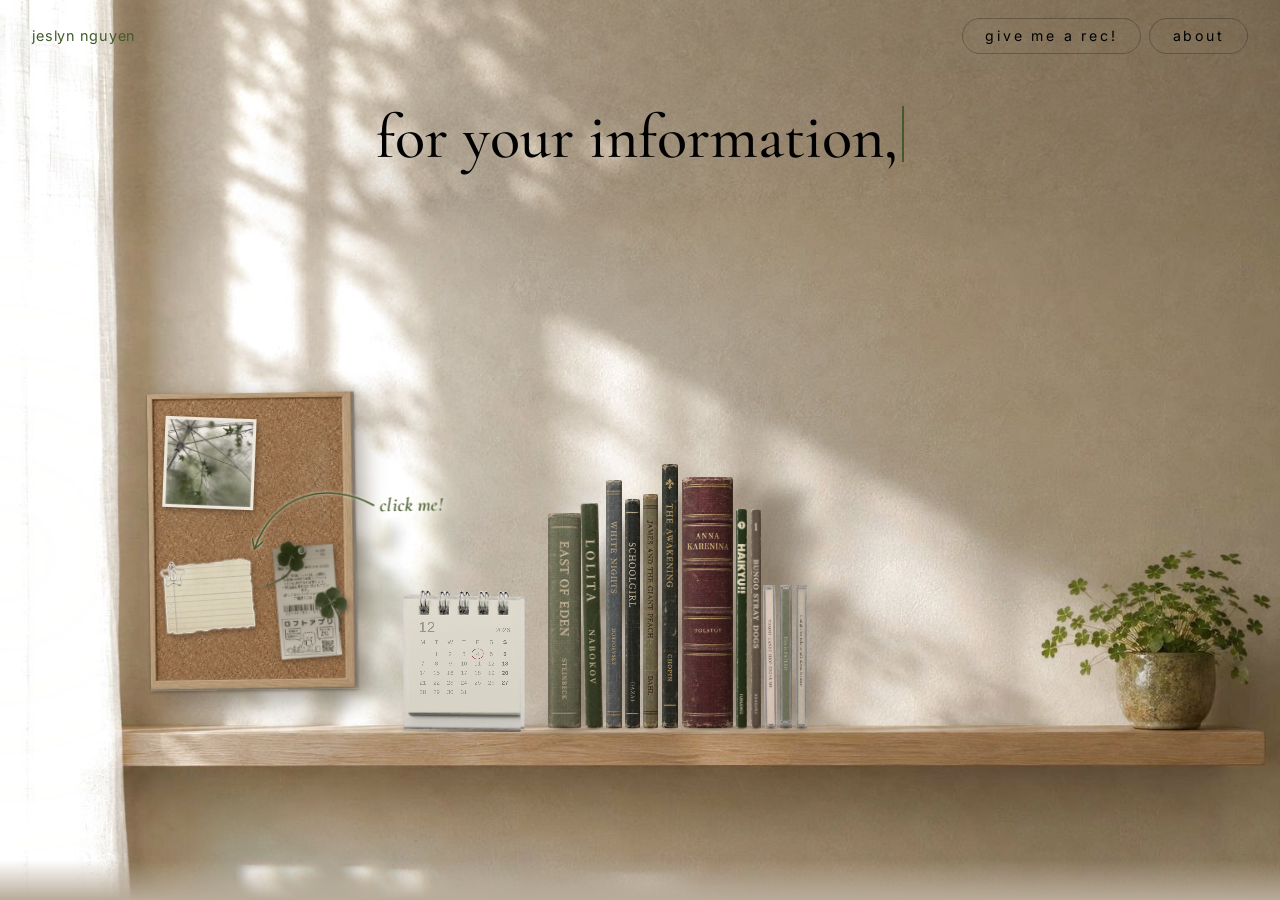
<file: index.html>
<!DOCTYPE html>
<html lang="en">
<head>
  <meta charset="UTF-8" />
  <meta name="viewport" content="width=device-width, initial-scale=1.0" />
  <title>jeslyn.fyi</title>
  <meta name="description" content="jeslyn nguyen, a junior studying data science &amp; linguistics at uc berkeley, into backend, data infra &amp; ml systems. a personal library of the books, manga and albums that changed me." />
  <link rel="canonical" href="https://jeslyn.fyi/" />
  <meta property="og:type" content="profile" />
  <meta property="og:site_name" content="jeslyn.fyi" />
  <meta property="og:title" content="jeslyn nguyen · uc berkeley" />
  <meta property="og:description" content="for your information, a personal library of the books, manga and albums that changed me." />
  <meta property="og:url" content="https://jeslyn.fyi/" />
  <meta property="og:image" content="https://jeslyn.fyi/og.jpg" />
  <meta property="og:image:width" content="1200" />
  <meta property="og:image:height" content="630" />
  <meta property="profile:first_name" content="Jeslyn" />
  <meta property="profile:last_name" content="Nguyen" />
  <meta name="twitter:card" content="summary_large_image" />
  <script type="application/ld+json">
  {
    "@context": "https://schema.org",
    "@graph": [
      {
        "@type": "WebSite",
        "@id": "https://jeslyn.fyi/#website",
        "url": "https://jeslyn.fyi/",
        "name": "jeslyn.fyi",
        "author": { "@id": "https://jeslyn.fyi/#jeslyn" }
      },
      {
        "@type": "Person",
        "@id": "https://jeslyn.fyi/#jeslyn",
        "name": "Jeslyn Nguyen",
        "url": "https://jeslyn.fyi/",
        "description": "Data science and linguistics student at UC Berkeley interested in backend, data infrastructure and ML systems.",
        "affiliation": { "@type": "CollegeOrUniversity", "name": "University of California, Berkeley", "sameAs": "https://www.berkeley.edu/" },
        "knowsAbout": ["Backend engineering", "Data infrastructure", "Machine learning systems", "Data science", "Linguistics"],
        "sameAs": [
          "https://github.com/gojosleftsock",
          "https://www.linkedin.com/in/jeslyn-nguyen/",
          "https://www.instagram.com/jeslynnguyen_/"
        ]
      }
    ]
  }
  </script>
  <link rel="stylesheet" href="styles.css?v=114" />
  <link rel="stylesheet" href="library/library.css?v=114" />
</head>
<body>
  <header class="lib-bar">
    <p class="lib-kicker">jeslyn nguyen</p>
    <div class="lib-bar-btns">
      <button class="lib-btn" id="libRecommend" type="button">give me a rec!</button>
      <button class="lib-btn" id="libAbout" type="button">about</button>
    </div>
  </header>
  <main class="lib">
    <p class="sr-only">Jeslyn Nguyen is a junior studying data science and linguistics at UC Berkeley, interested in backend, data infrastructure and ML systems. jeslyn.fyi is her personal library of the books, manga and albums that changed her.</p>
    <div class="site lib-top">
      <header class="lib-hero">
        <h1 class="lib-heading" id="libHeading">for your information,</h1>
      </header>

      <p class="lib-now" id="libNow" aria-live="polite"></p>
    </div>

    <div class="scene" id="scene">
      <div class="scene-sky" aria-hidden="true"></div>
      <div class="scene-track">
        <div class="lib-shelf" id="shelfRead" aria-label="my shelf"></div>
      </div>
    </div>

    <div class="site lib-rest">
      <section class="lib-section" id="toReadSection" hidden>
        <p class="lib-kicker">up next</p>
        <h2 class="lib-heading lib-heading--small">the to-read shelf</h2>
        <p class="lib-count" id="toReadCount"></p>
        <div class="scene scene--queue">
          <div class="scene-track">
            <div class="lib-shelf" id="shelfToRead" aria-label="up next"></div>
          </div>
        </div>
      </section>

      <p class="lib-empty" id="libEmpty" hidden>nothing on the shelf yet</p>
    </div>
  </main>

  <div class="lib-overlay" id="overlay" hidden>
    <div class="lib-open" role="dialog" aria-modal="true" aria-labelledby="libTitle">
      <div class="lib-art" id="libArt">
        <span class="lib-disc" aria-hidden="true"></span>
        <div class="lib-cover" id="libCover">
          <img id="libCoverImg" alt="" />
          <span class="lib-cover-title" id="libCoverTitle"></span>
        </div>
      </div>
      <div class="lib-card">
        <div class="lib-head" id="libStatus"></div>
        <h2 class="lib-title" id="libTitle"></h2>
        <p class="lib-author" id="libAuthor"></p>
        <p class="lib-quote" id="libQuote"></p>
        <dl class="lib-meta" id="libMeta"></dl>
        <div class="lib-detail" id="libDetail"></div>
        <div class="lib-nav">
          <div class="lib-steps">
            <button type="button" id="libPrev">&larr; previous</button>
            <button type="button" id="libNext">next &rarr;</button>
          </div>
          <button type="button" id="libClose" class="lib-shelve">shelf</button>
        </div>
      </div>
    </div>
  </div>

  <div class="lib-overlay" id="weekOverlay" hidden>
    <div class="wk" role="dialog" aria-modal="true" aria-labelledby="wkTitle">
      <div class="wk-head">
        <h2 class="wk-title" id="wkTitle"></h2>
        <button type="button" class="wk-shelf" id="wkClose">shelf</button>
      </div>
      <div class="wk-week" id="wkWeek"></div>
    </div>
  </div>

  <div class="lib-overlay" id="aboutOverlay" hidden>
    <div class="rec about" role="dialog" aria-modal="true" aria-labelledby="aboutHeading">
      <button class="lib-close" id="aboutClose" type="button">close</button>
      <p class="lib-kicker">fyi</p>
      <h2 class="rec-heading" id="aboutHeading"></h2>
      <div class="about-text" id="aboutText"></div>
    </div>
  </div>

  <div class="lib-overlay" id="recOverlay" hidden>
    <form class="rec" id="recForm" role="dialog" aria-modal="true" aria-labelledby="recHeading" novalidate>
      <button class="lib-close" id="recClose" type="button">close</button>
      <p class="lib-kicker">recommend a book</p>
      <h2 class="rec-heading" id="recHeading">what should i read next?</h2>

      <div id="recPick">
        <input class="rec-input" id="recQuery" type="search" placeholder="search by title or author" autocomplete="off" aria-label="search for a book" />
        <p class="rec-hint" id="recHint" aria-live="polite"></p>
        <ul class="rec-results" id="recResults"></ul>
        <button class="rec-link" id="recManual" type="button">can't find it? type it in</button>
      </div>

      <div id="recWrite" hidden>
        <div class="rec-book">
          <span class="rec-thumb" id="recThumb"><img id="recThumbImg" alt="" hidden /></span>
          <div class="rec-book-text" id="recPicked">
            <p class="rec-book-title" id="recBookTitle"></p>
            <p class="rec-book-by" id="recBookBy"></p>
          </div>
          <div class="rec-book-text" id="recTyped" hidden>
            <input class="rec-input" id="recTitle" placeholder="title" aria-label="title" />
            <input class="rec-input" id="recAuthor" placeholder="author (optional)" aria-label="author" />
          </div>
        </div>
        <label class="rec-label" for="recName">your name</label>
        <input class="rec-input" id="recName" placeholder="who's recommending this?" maxlength="80" />
        <label class="rec-label" for="recWhy">why should i read it?</label>
        <textarea class="rec-input rec-why" id="recWhy" rows="3" placeholder="optional, a line or two" maxlength="2000"></textarea>
        <input type="checkbox" class="rec-trap" id="recTrap" tabindex="-1" autocomplete="off" aria-hidden="true" />
        <p class="rec-status" id="recStatus" aria-live="polite"></p>
        <div class="rec-actions">
          <button class="rec-link" id="recBack" type="button">&larr; another book</button>
          <button class="lib-btn rec-send" id="recSend" type="submit">send it</button>
        </div>
      </div>

      <div id="recDone" hidden>
        <p class="rec-done">sent! thank you &hearts;</p>
        <button class="rec-link" id="recAgain" type="button">recommend another</button>
      </div>
    </form>
  </div>

  <script src="library/shelf.js?v=114"></script>
  <script src="library/library.js?v=114"></script>
  <script src="library/recommend.js?v=114"></script>
  <script src="library/week.js?v=114"></script>
  <script src="library/wind.js?v=114"></script>
</body>
</html>
</file>
<file: styles.css>
@import url("https://fonts.googleapis.com/css2?family=Inter:wght@400;500;600&family=Cormorant+Garamond:ital,wght@0,500;0,600;1,500&family=Caveat:wght@500;600&display=swap");

:root {
  --bg: #b8ac99; /* the wall colour in library/photo/room.jpg */
  --ink: #1e211a;
  --accent: #435a2b;
}

* {
  margin: 0;
  padding: 0;
  box-sizing: border-box;
}

html {
  scroll-behavior: smooth;
}

body {
  background: var(--bg);
  color: var(--ink);
  font-family: "Inter", "Helvetica Neue", Helvetica, Arial, sans-serif;
  font-weight: 400;
  line-height: 1.6;
  text-transform: lowercase;
  -webkit-font-smoothing: antialiased;
  min-height: 100vh;
}

.site {
  max-width: 900px;
  margin: 0 auto;
  /* side padding grows/shrinks with the viewport for mobile friendliness */
  padding: clamp(2rem, 6vw, 3rem) clamp(1.15rem, 5vw, 2rem) 4rem;
}

/* page content */
.page-title {
  font-size: 2.2rem;
  font-weight: 600;
  letter-spacing: -0.02em;
  margin-bottom: 1.5rem;
}

.prose {
  /* fill the content column and reflow with the screen instead of
     wrapping at a fixed character count */
  max-width: 100%;
  font-size: 1.05rem;
}

.prose p {
  margin-bottom: 1.1rem;
}

.prose a {
  color: var(--accent);
  text-decoration: underline;
  text-underline-offset: 3px;
}

/* things i like: simple bullet list */
.like-list {
  margin: 0;
  padding-left: 1.2rem;
  line-height: 2;
  font-size: 1.05rem;
}

.like-list a {
  color: var(--accent);
  text-decoration: none;
  border-bottom: 1px solid transparent;
}

.like-list a:hover {
  border-bottom-color: var(--accent);
}

/* board: pinterest-style masonry — equal-width columns that pack
   vertically, so the top of one card meets the bottom of the one above. */
.board {
  column-count: 3;
  column-gap: 1rem;
}

.card {
  break-inside: avoid;
  display: inline-block;
  width: 100%;
  margin-bottom: 1rem;
  background: #ffffff;
  border: 1px solid rgba(0, 0, 0, 0.06);
  border-radius: 14px;
  overflow: hidden;
  transition: transform 0.15s ease, box-shadow 0.15s ease;
}

.card:hover {
  transform: translateY(-3px);
  box-shadow: 0 8px 20px rgba(45, 55, 30, 0.12);
}

.card h3 {
  font-size: 1.1rem;
  font-weight: 600;
}

/* linked card: whole card is clickable */
.card--link {
  text-decoration: none;
  color: inherit;
  position: relative;
  display: block;
}

.card--link:hover h3 {
  color: var(--accent);
}

.card-arrow {
  position: absolute;
  top: 0.7rem;
  right: 0.85rem;
  font-size: 0.9rem;
  color: var(--accent);
}

/* expandable card: opens a modal with more info */
.card--expand {
  position: relative;
  display: block;
  border: none;
  cursor: pointer;
  font-family: inherit;
  text-transform: lowercase;
  text-align: left;
  color: inherit;
}

.card--expand:hover h3 {
  color: var(--accent);
}

.card-plus {
  position: absolute;
  top: 0.55rem;
  right: 0.8rem;
  font-size: 1.1rem;
  line-height: 1;
  color: var(--accent);
}

/* text card: title + text, hugs the width of its longest line */
.card--text {
  padding: 1.1rem 1.2rem;
}

.card--link.card--text h3,
.card--expand.card--text h3 {
  padding-right: 1rem;
}

.card--text h3 {
  margin-bottom: 0.4rem;
}

.card--text p {
  font-size: 0.92rem;
  color: rgba(0, 0, 0, 0.75);
}

.card--text:has(p) {
  margin-bottom: 0;
}

.card--text h3:only-child {
  margin-bottom: 0;
}

/* image card: the image sets the width, title sits underneath */
.card--image {
  padding: 0;
}

.card--image img {
  display: block;
  width: 100%;
  height: auto;
}

.card--image h3 {
  padding: 0.85rem 1.1rem 1.05rem;
}

/* 3d tilt card (see the pointermove handler in things-i-like.html) */
.card--3d {
  transform-style: preserve-3d;
  will-change: transform;
  transition: transform 0.12s ease, box-shadow 0.15s ease;
}

.card--3d:hover {
  box-shadow: 0 18px 40px rgba(45, 55, 30, 0.25);
}

/* generic pop-up modal (things i like) */
.modal-overlay {
  position: fixed;
  inset: 0;
  background: rgba(0, 0, 0, 0.4);
  display: flex;
  align-items: center;
  justify-content: center;
  padding: 1.5rem;
  z-index: 10;
}

.modal-overlay[hidden] {
  display: none;
}

.modal-card {
  background: #ffffff;
  border: 1px solid rgba(0, 0, 0, 0.08);
  border-radius: 16px;
  width: 100%;
  max-width: 420px;
  padding: 1.6rem 1.7rem 1.8rem;
  position: relative;
  box-shadow: 0 20px 50px rgba(0, 0, 0, 0.25);
  max-height: 85vh;
  overflow-y: auto;
}

.modal-close {
  position: absolute;
  top: 0.9rem;
  right: 1.1rem;
  border: none;
  background: none;
  color: rgba(0, 0, 0, 0.45);
  font-family: inherit;
  font-size: 0.8rem;
  text-transform: lowercase;
  cursor: pointer;
}

.modal-close:hover {
  color: var(--accent);
}

.modal-title {
  font-size: 1.5rem;
  font-weight: 600;
  letter-spacing: -0.01em;
  margin-bottom: 0.9rem;
}

.modal-body {
  font-size: 0.98rem;
  color: rgba(0, 0, 0, 0.78);
}

.modal-body p {
  margin-bottom: 0.9rem;
}

.modal-body p:last-child {
  margin-bottom: 0;
}

/* placeholder page */
.placeholder {
  border: 1.5px dashed var(--accent);
  border-radius: 14px;
  padding: 2.5rem;
  text-align: center;
  color: var(--accent);
  font-size: 1.05rem;
  max-width: 60ch;
}

/* footer */
.footer {
  margin-top: 4rem;
  font-size: 0.85rem;
  color: rgba(0, 0, 0, 0.5);
}

@media (max-width: 720px) {
  .board {
    column-count: 2;
  }
}

@media (max-width: 460px) {
  .board {
    column-count: 1;
  }
  .page-title {
    font-size: 1.8rem;
  }
}

/* the cursor is a small moss-green dot everywhere (text fields keep the typing caret) */
:root { --dot: url("data:image/svg+xml,<svg xmlns='http://www.w3.org/2000/svg' width='22' height='22' viewBox='0 0 22 22'><circle cx='11' cy='11' r='10' fill='%23435a2b'/></svg>") 11 11, auto; }
*, *::before, *::after { cursor: var(--dot) !important; }
input[type="search"], input[type="text"], input[type="email"], textarea { cursor: text !important; }
</file>
<file: library/library.css>
.sr-only { position: absolute; width: 1px; height: 1px; padding: 0; margin: -1px; overflow: hidden; clip: rect(0 0 0 0); white-space: nowrap; border: 0; }
/* digital library bookshelf (digital-library.html) */
.lib, .lib-overlay { --paper: #f4f2ed; --wood: #ddd8ce; --wood-dark: #bdb6a8; --shadow: 42, 36, 20; --grain: url("data:image/svg+xml,%3Csvg xmlns='http://www.w3.org/2000/svg' width='140' height='140'%3E%3Cfilter id='n'%3E%3CfeTurbulence type='fractalNoise' baseFrequency='0.85' numOctaves='2' stitchTiles='stitch'/%3E%3CfeColorMatrix values='0 0 0 0 0  0 0 0 0 0  0 0 0 0 0  0 0 0 0.22 0'/%3E%3C/filter%3E%3Crect width='140' height='140' filter='url(%23n)'/%3E%3C/svg%3E"); }
.lib-locked { overflow: hidden; }

/* hero */
.lib-hero { text-align: center; margin-bottom: 1.5rem; }
.lib-kicker { font-size: 0.72rem; letter-spacing: 0.3em; color: var(--accent); margin-bottom: 0.9rem; }
.lib-heading {
  font-family: "Cormorant Garamond", Georgia, serif;
  font-size: clamp(2.3rem, 6.5vw, 3.9rem);
  font-weight: 500;
  letter-spacing: 0;
  line-height: 1.15;
  max-width: 18em;
  margin: 0 auto;
  display: grid;
}
.lib-heading > span { grid-area: 1 / 1; }
.lib-ghost { visibility: hidden; }
.lib-keep { text-transform: none; }
.lib-typed::after { content: ""; display: inline-block; width: 2px; height: 0.9em; margin-left: 4px; background: var(--accent); vertical-align: -0.08em; animation: lib-caret 1s steps(1) infinite; }
.lib-heading--small { font-size: clamp(1.4rem, 3.5vw, 1.9rem); min-height: 0; }
.lib-heading--small::after { display: none; }
@keyframes lib-caret { 50% { opacity: 0; } }
.lib-count { margin-top: 0.9rem; font-size: 0.72rem; letter-spacing: 0.3em; color: var(--accent); }
.lib-btn {
  display: inline-block;
  background: none;
  font-family: inherit;
  text-transform: lowercase;
  cursor: pointer;
  margin-top: 1.1rem;
  padding: 0.45rem 1.2rem;
  border: 1px solid rgba(0, 0, 0, 0.25);
  border-radius: 999px;
  font-size: 0.75rem;
  letter-spacing: 0.2em;
  color: var(--ink);
  text-decoration: none;
  transition: border-color 0.15s, color 0.15s;
}
.lib-btn:hover { color: var(--accent); border-color: var(--accent); }
.lib-btn[hidden] { display: none; }

/* top bar: name on the left, rec + about on the right */
.lib-bar { position: relative; z-index: 2; display: flex; align-items: center; justify-content: space-between; gap: 1rem; padding: 1.1rem clamp(1rem, 4vw, 2rem) 0; }
.lib-bar .lib-kicker { margin: 0; font-size: 0.9rem; letter-spacing: 0.06em; }
.lib-bar-btns { display: flex; gap: 0.5rem; }
.lib-bar .lib-btn { margin-top: 0; padding: 0.55rem 1.4rem; font-size: 0.88rem; }

/* fixed room for up to 3 lines, so hovering never nudges the shelf */
.lib-now {
  text-align: center; font-size: 0.9rem; font-style: italic; color: var(--accent);
  line-height: 1.5; height: 4.5em; margin: 1.2rem auto 0.4rem; max-width: 40em;
  display: -webkit-box; -webkit-box-orient: vertical; -webkit-line-clamp: 3; line-clamp: 3; overflow: hidden;
}

/* ---------- the photographed room ----------
   photo/room.jpg is one photo of an empty oak shelf on the wall, lit from the upper left.
   everything on the shelf is sized in real centimetres (--cm) to match the photo's scale, and stands
   on the shelf's top, which is 25.1% of the photo's width up from its bottom edge. */
.lib-top { position: relative; z-index: 1; padding-bottom: 0; }
.lib-rest { padding-top: 0; }
/* with nothing on the to-read pile, drop the empty padding so the page doesn't scroll for nothing */
.lib-rest:not(:has(> :not([hidden]))) { display: none; }
/* the room fills the window and ends where its blurred bottom would be, but never crops above the shelf's front edge */
body:has(> main.lib) { height: 100dvh; display: flex; flex-direction: column; }
body:has(> main.lib) > .lib-bar { flex: none; }
main.lib { flex: 1 1 0; display: flex; flex-direction: column; }
main.lib > .lib-top, main.lib > .lib-rest { flex: none; }
/* the wall carries on above the photo (room-sky.jpg) so the heading sits on it */
#scene {
  --sky: calc(max(100vw, 760px) * 420 / 1536);
  flex: 1 1 0; min-height: calc(max(46.5vw, 354px) + var(--sky));
  margin-top: calc(-15vw + 7.4rem - var(--sky));
  -webkit-mask-image: linear-gradient(to bottom, #000 calc(100% - 2.5rem), transparent);
  mask-image: linear-gradient(to bottom, #000 calc(100% - 2.5rem), transparent);
}
.scene { position: relative; margin-top: calc(-15vw + 7.4rem); overflow-x: auto; overflow-y: hidden; scrollbar-width: none; }
.scene::-webkit-scrollbar { display: none; }
/* phones only have room for the shelf at its smaller size */
@media (max-width: 700px) {
  .scene .scene-track { --cm: 0.78cqw; }
  #scene .lib-shelf { left: 11.5%; }
  #scene .board { left: 14%; }
}
.scene-track {
  --cm: 0.9cqw;
  container-type: inline-size;
  position: relative;
  width: max(100%, 760px);
  aspect-ratio: 1536 / 1024;
}
.scene-sky {
  width: max(100%, 760px);
  aspect-ratio: 1536 / 484;
  /* its bottom strip runs under the photo, which fades in over it */
  margin-bottom: calc(max(100%, 760px) * -64 / 1536);
  background: url("photo/room-sky.jpg") center / 100% 100% no-repeat;
}
/* the photo (and its fade) sits on a layer of its own so the hung board isn't faded with it */
.scene-track::before {
  content: ""; position: absolute; inset: 0;
  background: url("photo/room.jpg") center / 100% 100% no-repeat;
  -webkit-mask-image: linear-gradient(to bottom, transparent, #000 6.25%, #000 88%, transparent);
  mask-image: linear-gradient(to bottom, transparent, #000 6.25%, #000 88%, transparent);
}
/* wind.js: the curtain and clover, redrawn over the photo while the wind moves them */
/* leaves swinging past the photo's right edge shouldn't make the shelf scroll sideways */
.scene-track { overflow-x: clip; }
.wind { position: absolute; left: 0; top: 0; pointer-events: none; }
.wind-curtain, .wind-light {
  height: 100%;
  -webkit-mask-image: linear-gradient(to bottom, transparent, #000 6.25%, #000 88%, transparent);
  mask-image: linear-gradient(to bottom, transparent, #000 6.25%, #000 88%, transparent);
}
.wind-shade {
  isolation: isolate;
  overflow: hidden;
  -webkit-mask: url("photo/wind/shade-mask.png") 0 0 / 100% 100%;
  mask: url("photo/wind/shade-mask.png") 0 0 / 100% 100%;
}
.wind-shade-lit { position: absolute; inset: 0; background: url("photo/wind/shade-base.jpg") 0 0 / 100% 100%; }
.wind-shade-shadows { position: absolute; background: url("photo/wind/shade.jpg") 0 0 / 100% 100%; mix-blend-mode: multiply; will-change: transform; }
.wind-light { width: 100%; opacity: 0; background: radial-gradient(55% 75% at 0% 42%, rgba(255, 250, 238, 0.5), transparent 70%); }
.lib-shelf {
  position: absolute; left: 15%; right: 20.5%; bottom: 25.1cqw;
  display: flex; align-items: flex-end; justify-content: center; gap: calc(0.3 * var(--cm));
}
.lib-shelf[hidden], .lib-shelf > [hidden] { display: none; }
/* the to-read shelf is a shorter crop of the same photo */
.scene--queue { margin: 1.5rem 0 0; }
.scene--queue .scene-track { aspect-ratio: 1536 / 420; }
.scene--queue .scene-track::before { background-size: 100% auto; background-position: 50% 55%; -webkit-mask-image: none; mask-image: none; border-radius: 6px; }
.scene--queue .lib-shelf { bottom: 7.3cqw; left: 6%; right: 22%; }

/* everything on the shelf: a soft shadow thrown up and to the right onto the wall,
   and a dark crease where it meets the oak */
.bk, .cd {
  position: relative; flex: none; padding: 0; border: 0; background: none; font: inherit; color: inherit;
  transform-origin: 50% 100%;
  transition: transform 0.35s cubic-bezier(0.2, 0.7, 0.2, 1);
}
.bk { transform: rotate(var(--lean, 0deg)); }
.bk::before, .cd::before {
  pointer-events: none;
  content: ""; position: absolute; z-index: -1; left: 14%; right: -16%; top: 6%; bottom: 0;
  background: rgba(58, 40, 18, 0.38); filter: blur(calc(0.8 * var(--cm))); border-radius: 3px;
  transform: skewX(-16deg); transform-origin: 0 100%;
  transition: transform 0.35s cubic-bezier(0.2, 0.7, 0.2, 1), opacity 0.35s;
}
.bk::after, .cd::after {
  content: ""; position: absolute; z-index: 2; left: -2%; right: -2%; bottom: calc(-0.2 * var(--cm)); height: calc(0.45 * var(--cm));
  background: radial-gradient(closest-side, rgba(36, 22, 8, 0.5), transparent); pointer-events: none;
  transition: transform 0.35s cubic-bezier(0.2, 0.7, 0.2, 1), opacity 0.35s;
}
.bk:hover, .bk:focus-visible { transform: translateY(calc(-1.4 * var(--cm))) rotate(var(--lean, 0deg)); z-index: 3; }
.bk:hover::before, .bk:focus-visible::before,
.cd:hover::before, .cd:focus-visible::before { transform: translate(calc(0.5 * var(--cm)), calc(1.4 * var(--cm))) skewX(-16deg); opacity: 0.75; }
.bk:hover::after, .bk:focus-visible::after,
.cd:hover::after, .cd:focus-visible::after { transform: translateY(calc(1.4 * var(--cm))) scaleX(0.8); opacity: 0.45; }
.bk:focus-visible, .cd:focus-visible, .board:focus-visible { outline: none; }
.bk:focus-visible .bk-body, .cd:focus-visible .cd-body, .board:focus-visible .bb { outline: 2px solid #eef2e4; outline-offset: 3px; }
/* the photos were taken in flat studio light; this warms them into the room's light */
.bk-body, .cd-body, .bb, .cal { filter: sepia(0.14) saturate(0.9) brightness(0.94); }

/* books: a photo of the spine (spine: in shelf.js), or a cloth spine in their colour if there isn't one */
.bk { width: calc(var(--w) * var(--cm)); height: calc(var(--h) * var(--cm)); }
.bk-body { position: absolute; inset: 0; overflow: hidden; border-radius: 2px 2px 1px 1px; pointer-events: none; }
.bk-photo { position: absolute; inset: 0; width: 100%; height: 100%; object-fit: fill; display: block; }
.bk-cloth {
  position: absolute; inset: 0; display: flex; flex-direction: column; align-items: center; justify-content: space-between;
  padding: calc(1.8 * var(--cm)) 0 calc(1.3 * var(--cm));
  background: url("photo/cloth.jpg") center / calc(12 * var(--cm)) auto, var(--c); background-blend-mode: overlay;
  color: #e9dcbc; font-family: "Cormorant Garamond", Georgia, serif;
}
.bk-cloth::before, .bk-cloth::after { content: ""; position: absolute; left: 12%; right: 12%; height: 1px; background: currentColor; opacity: 0.55; }
.bk-cloth::before { top: calc(1 * var(--cm)); }
.bk-cloth::after { bottom: calc(3.6 * var(--cm)); }
.bk-title { writing-mode: vertical-rl; font-size: calc(1.25 * var(--cm)); font-weight: 600; letter-spacing: 0.05em; white-space: nowrap; overflow: hidden; text-overflow: ellipsis; max-height: 72%; }
.bk-author { font-size: calc(0.85 * var(--cm)); letter-spacing: 0.08em; writing-mode: vertical-rl; max-height: 18%; overflow: hidden; white-space: nowrap; }
.bk.has-photo .bk-cloth { display: none; }
/* the round of the spine: lit on the left, falling into shadow on the right */
.bk-body::after {
  content: ""; position: absolute; inset: 0;
  background: linear-gradient(90deg, rgba(255, 246, 226, 0.16), transparent 30%, transparent 62%, rgba(28, 16, 4, 0.34)),
    linear-gradient(to bottom, transparent 60%, rgba(28, 16, 4, 0.14));
}
.bk-ribbon { position: absolute; z-index: -1; right: 28%; top: calc(-1.3 * var(--cm)); width: calc(0.5 * var(--cm)); height: calc(2.4 * var(--cm)); background: #4d6a2f; clip-path: polygon(0 0, 100% 0, 100% 100%, 50% 82%, 0 100%); }

/* cds stand spine-out: a jewel case (a bit thicker than real so the names read), its printed spine behind clear plastic */
.cd { width: calc(var(--cw, 1.6) * var(--cm)); height: calc(12.4 * var(--cm)); transform: rotate(var(--lean, 0deg)); }
.cd:hover, .cd:focus-visible { transform: translateY(calc(-1.4 * var(--cm))) rotate(var(--lean, 0deg)); z-index: 3; }
.cd-body { position: absolute; inset: 0; border-radius: 1px; overflow: hidden; pointer-events: none; background: var(--c); color: #f3eee4; transition: background-color 0.4s; }
.cd--light .cd-body { color: #1f1d18; }
.cd-name {
  position: absolute; inset: 5% 0; display: block; text-align: center; line-height: calc(1.6 * var(--cm));
  writing-mode: vertical-rl; font-family: "Cormorant Garamond", Georgia, serif; font-size: calc(1.1 * var(--cm) * var(--fit, 1)); font-weight: 600; letter-spacing: 0.06em;
  white-space: nowrap; overflow: hidden; text-overflow: ellipsis;
}
/* the plastic: bright hinge edges, a gloss streak, and the clear rails at the top and bottom */
.cd-body::after {
  content: ""; position: absolute; inset: 0;
  background:
    linear-gradient(90deg, rgba(255, 255, 255, 0.6), rgba(255, 255, 255, 0.1) 16%, transparent 32%, rgba(255, 255, 255, 0.18) 52%, transparent 66%, rgba(0, 0, 0, 0.28) 86%, rgba(255, 255, 255, 0.4)),
    linear-gradient(to bottom, rgba(225, 228, 230, 0.75), rgba(160, 165, 168, 0.55) 3%, transparent 3.4%, transparent 96.6%, rgba(160, 165, 168, 0.55) 97%, rgba(225, 228, 230, 0.75));
}
.cd .art { display: none; }
/* a cd with a spine photo (spine: in shelf.js) uses it instead of the printed name and drawn plastic */
.cd-photo { position: absolute; inset: 0; width: 100%; height: 100%; object-fit: fill; display: block; }
.cd.has-photo .cd-name, .cd.has-photo .cd-body::after { display: none; }

/* the bulletin board hangs on the wall to the left, above the calendar */
.board {
  position: absolute; z-index: 1; left: 11.5%; bottom: calc(24.9cqw + 3.5 * var(--cm));
  width: calc(18 * var(--cm)); aspect-ratio: 433 / 620; padding: 0; border: 0; background: none;
  transform: rotate(-0.8deg); transform-origin: 50% 0;
  transition: transform 0.45s cubic-bezier(0.2, 0.7, 0.2, 1);
}
.board::before {
  pointer-events: none;
  content: ""; position: absolute; z-index: -1; inset: 2% -3% -4% 3%;
  background: rgba(58, 40, 18, 0.42); filter: blur(calc(1 * var(--cm)));
  transition: transform 0.45s cubic-bezier(0.2, 0.7, 0.2, 1), opacity 0.45s;
}
.bb { position: absolute; inset: 0; pointer-events: none; box-shadow: 0 calc(0.1 * var(--cm)) calc(0.25 * var(--cm)) rgba(40, 26, 10, 0.35); }

/* the standing calendar (a photo with its page blanked, straightened to face the front; the month is laid onto the page) and its
   shadow on the shelf, which hangs just below the shelf line. Sizes inside .cal-page are photo pixels. */
.cal {
  position: relative; flex: none; width: calc(10.73 * var(--cm)); aspect-ratio: 750 / 858;
  margin: 0 calc(1.6 * var(--cm)) calc(-0.30 * var(--cm)) 0; filter: sepia(0.14) saturate(0.9) brightness(0.94);
}
.cal { display: block; padding: 0; border: 0; background: none; font: inherit; cursor: pointer; color: inherit; text-decoration: none; transition: filter 0.4s ease; }
/* hovering doesn't move it: the page catches a little more light and the pen circle around today is drawn again */
.cal:hover, .cal:focus-visible { filter: sepia(0.14) saturate(0.9) brightness(1); }
.cal:focus-visible { outline: 2px solid #eef2e4; outline-offset: 3px; }
.cal img { width: 100%; height: 100%; display: block; }
.cal-page {
  position: absolute; left: 0; top: 0; width: 673px; height: 664px; transform-origin: 0 0;
  font-family: "Helvetica Neue", Helvetica, Arial, sans-serif; color: #9a9a97; line-height: 1; text-transform: none;
}
.cal-num { position: absolute; left: 64px; top: 112px; font-size: 90px; font-weight: 300; }
.cal-year { position: absolute; right: 60px; top: 154px; font-size: 40px; }
.cal-days, .cal-grid { position: absolute; left: 49px; width: 574px; display: grid; grid-template-columns: repeat(7, 1fr); font-size: 35px; }
.cal-days { top: 218px; grid-auto-rows: 57px; }
.cal-grid { top: 290px; grid-auto-rows: 57.2px; }
.cal-days > span, .cal-grid > span { display: grid; place-items: center; }
.cal .sun { font-weight: 700; color: #82827f; }
/* today gets a pen circle */
.cal-grid .today { position: relative; }
.cal-grid .today::after {
  content: ""; position: absolute; left: 50%; top: 50%; width: 66px; height: 58px; transform: translate(-50%, -52%) rotate(-8deg);
  border: 3px solid rgba(168, 52, 48, 0.85); border-radius: 50% 46% 52% 48%;
  -webkit-mask: conic-gradient(from -60deg, #000 var(--ink), transparent 0); mask: conic-gradient(from -60deg, #000 var(--ink), transparent 0);
}
@property --ink { syntax: "<angle>"; inherits: false; initial-value: 360deg; }
@keyframes cal-ink { from { --ink: 0deg; } to { --ink: 360deg; } }
.cal:hover .today::after, .cal:focus-visible .today::after { animation: cal-ink 0.8s cubic-bezier(0.45, 0, 0.25, 1); }
.bb > img { width: 100%; height: 100%; display: block; }
/* things pinned to the cork; each pivots on its tack (or clip) and moves on its own when hovered */
.pin {
  position: absolute; pointer-events: auto; transform: rotate(var(--tilt));
  filter: drop-shadow(calc(0.1 * var(--cm)) calc(0.18 * var(--cm)) calc(0.28 * var(--cm)) rgba(45, 28, 12, 0.5));
  transition: transform 0.5s cubic-bezier(0.3, 1.5, 0.5, 1), filter 0.4s ease;
}
.pin img { width: 100%; display: block; }
.pin:hover { z-index: 1; filter: drop-shadow(calc(0.2 * var(--cm)) calc(0.38 * var(--cm)) calc(0.45 * var(--cm)) rgba(45, 28, 12, 0.42)); }
.pin-rain:hover { transform: rotate(calc(var(--tilt) - 2.4deg)) scale(1.015); }
.pin-receipt:hover { animation: pin-flutter 0.9s ease-in-out; }
.pin-note:hover { transform: rotate(calc(var(--tilt) + 2deg)) scale(1.02); }
/* first-visit hint: a white outline around the note and a green hand-drawn arrow from the wall beside the board */
.board.hint .pin-note {
  filter: drop-shadow(0 0 calc(0.06 * var(--cm)) #fff) drop-shadow(0 0 calc(0.06 * var(--cm)) #fff) drop-shadow(0 0 calc(0.1 * var(--cm)) rgba(255, 255, 255, 0.9))
    drop-shadow(calc(0.1 * var(--cm)) calc(0.18 * var(--cm)) calc(0.28 * var(--cm)) rgba(45, 28, 12, 0.5));
}
.hint-call {
  position: absolute; left: 0; top: 0; width: 200%; height: 100%; overflow: visible; pointer-events: none;
  fill: none; stroke: #435a2b; stroke-width: 3.4; stroke-linecap: round; stroke-linejoin: round;
  filter: drop-shadow(0 0 calc(0.15 * var(--cm)) rgba(255, 252, 240, 0.85));
  animation: hint-bob 2.6s 1.8s ease-in-out infinite;
}
.hint-line { stroke-dasharray: 1; stroke-dashoffset: 1; animation: hint-draw 0.9s 0.6s cubic-bezier(0.45, 0, 0.25, 1) forwards; }
.hint-head, .hint-call text { opacity: 0; animation: hint-in 0.3s 1.4s ease forwards; }
.hint-call text {
  fill: #435a2b; stroke: none; font-family: "Cormorant Garamond", Georgia, serif; font-style: italic; font-weight: 600;
  font-size: 40px; letter-spacing: 0.02em; text-transform: none;
}
@keyframes hint-draw { to { stroke-dashoffset: 0; } }
@keyframes hint-in { to { opacity: 1; } }
@keyframes hint-bob { 50% { transform: translate(0.6%, -0.8%); } }
@keyframes pin-flutter {
  25% { transform: rotate(calc(var(--tilt) - 2.5deg)); }
  50% { transform: rotate(calc(var(--tilt) + 1.6deg)); }
  75% { transform: rotate(calc(var(--tilt) - 0.8deg)); }
}
.tack {
  position: absolute; z-index: 2; width: 3.926%; aspect-ratio: 1; transform: translate(-50%, -50%); pointer-events: none;
  background: url("photo/board/tack.png") center / 100% no-repeat;
  filter: drop-shadow(calc(0.06 * var(--cm)) calc(0.1 * var(--cm)) calc(0.1 * var(--cm)) rgba(45, 28, 12, 0.55));
}
.about-text p { line-height: 1.6; margin-bottom: 0.8rem; text-transform: none; }
.about-text p:last-child { margin-bottom: 0; }
.about-text a { color: inherit; text-decoration: underline; text-decoration-thickness: 1px; text-underline-offset: 3px; }
.about-text a:hover { color: #435a2b; }
.about-links { display: flex; flex-wrap: wrap; align-items: center; gap: 0.6rem; margin-top: 1.2rem; }
.about-links .lib-btn { margin-top: 0; }

/* open cd: square case with the disc sliding out to the right */
.lib-art { position: relative; width: 100%; }
.lib-art .lib-cover { z-index: 1; }
.lib-disc { display: none; }
.lib-art--cd .lib-cover { aspect-ratio: 1; border-radius: 1px; }
.lib-art--cd .lib-disc {
  display: block; position: absolute; z-index: 0;
  top: 3%; right: 3%; width: 94%; aspect-ratio: 1; border-radius: 50%;
  box-shadow: 0 2px 6px rgba(40, 28, 14, 0.28);
  -webkit-mask: radial-gradient(circle, transparent 0 6.5%, #000 7%);
  mask: radial-gradient(circle, transparent 0 6.5%, #000 7%);
  animation: lib-slide 0.75s cubic-bezier(0.25, 0.8, 0.25, 1) 0.3s both;
}
/* the printed silver face; it spins on its own layer so the slide keeps its transform */
.lib-disc::before {
  content: ""; position: absolute; inset: 0; border-radius: 50%;
  background:
    radial-gradient(circle, rgba(250, 250, 248, 0.92) 0 14%, rgba(150, 150, 156, 0.55) 14.5% 15.5%, transparent 16% 48.5%, rgba(255, 255, 255, 0.35) 49% 49.6%, transparent 50%),
    conic-gradient(from 20deg, #d9d9dc, #f4f4f2 8%, #c7d6dd 14%, #e9dfee 20%, #f6f0d8 26%, #cfcfd3 34%, #b9b9be 44%, #ecebe8 52%, #d4e1e6 58%, #ecdcea 64%, #f5efd5 70%, #c9c9cd 80%, #b4b4b9 90%, #d9d9dc);
  box-shadow: inset 0 0 0 1px rgba(120, 120, 126, 0.35);
}
.lib-art--playing .lib-disc::before { animation: lib-spin 6s linear 1.05s infinite; }
@keyframes lib-slide { from { transform: translateX(0); } to { transform: translateX(14%); } }
/* pressing play slides the disc the rest of the way to halfway out, and it spins while the song plays */
.lib-art--cd .lib-disc { transition: translate 0.7s cubic-bezier(0.25, 0.8, 0.25, 1); }
.lib-art--out .lib-disc { translate: 36% 0; }
.lib-art--out .lib-disc::before { animation: lib-spin 4s linear 0.35s infinite paused; }
.lib-art--music .lib-disc::before { animation-play-state: running; }
.lib-play {
  display: inline-grid; place-items: center; width: 1.9rem; height: 1.9rem; margin-left: 0.6rem; padding: 0;
  border: 1px solid rgba(0, 0, 0, 0.25); border-radius: 50%; background: none; color: inherit; cursor: pointer;
  vertical-align: middle; transition: border-color 0.15s, color 0.15s;
}
.lib-play svg { width: 0.7rem; height: 0.7rem; fill: currentColor; }
.lib-play:hover { color: var(--accent); border-color: var(--accent); }
@keyframes lib-spin { to { transform: rotate(360deg); } }
@media (min-width: 701px) { .lib-open:has(.lib-art--cd) { gap: 8.5rem; } }

.lib-section { margin-top: 4rem; text-align: center; }
.lib-section .lib-shelf { margin-top: 1.5rem; text-align: left; }
.lib-empty { text-align: center; color: rgba(0, 0, 0, 0.5); padding: 3rem 0; }

/* open book */
.lib-overlay {
  position: fixed;
  inset: 0;
  z-index: 10;
  display: flex;
  align-items: center;
  justify-content: center;
  padding: 1.5rem;
  background: rgba(235, 232, 226, 0.75);
  backdrop-filter: blur(10px);
  -webkit-backdrop-filter: blur(10px);
  animation: lib-fade 0.25s ease;
}
.lib-overlay[hidden] { display: none; }
@keyframes lib-fade { from { opacity: 0; } }
.lib-open {
  display: grid;
  grid-template-columns: minmax(0, 300px) minmax(0, 400px);
  gap: 4.5rem;
  align-items: center;
  max-height: 100%;
  animation: lib-rise 0.35s ease;
}
@keyframes lib-rise { from { transform: translateY(14px); opacity: 0; } }
/* closing is the opening played backwards */
.lib-overlay.lib-leaving { animation: lib-unfade 0.35s ease both; pointer-events: none; }
@keyframes lib-unfade { to { opacity: 0; } }
.lib-overlay.lib-leaving > * { animation: lib-sink 0.35s ease both; }
@keyframes lib-sink { to { transform: translateY(14px); opacity: 0; } }
.lib-cover {
  position: relative;
  aspect-ratio: 2 / 3;
  border-radius: 1px 2px 2px 1px;
  overflow: hidden;
  background: var(--c, var(--accent));
  box-shadow: inset 6px 0 8px -4px rgba(0, 0, 0, 0.35), 0 30px 60px -25px rgba(0, 0, 0, 0.55);
}
.lib-cover img { width: 100%; height: 100%; object-fit: cover; display: block; }
.lib-cover::after { content: ""; position: absolute; inset: 0 auto 0 0; width: 14px; background: linear-gradient(to right, rgba(0, 0, 0, 0.25), transparent); }
.lib-cover-title { display: none; }
.lib-cover--plain .lib-cover-title { display: flex; position: absolute; inset: auto 1.2rem 1.4rem; color: #ffffff; font-size: 1.4rem; font-weight: 600; line-height: 1.2; }
.lib-card {
  position: relative;
  max-height: calc(100vh - 3rem);
  overflow-y: auto;
  padding: 1.5rem 1.6rem 1.4rem;
  background: var(--paper);
  border: 1px solid rgba(0, 0, 0, 0.12);
  border-radius: 2px;
  box-shadow: 0 20px 50px rgba(0, 0, 0, 0.18);
}
.lib-close { position: absolute; top: 0.9rem; right: 1rem; border: none; background: none; font: inherit; font-size: 0.8rem; text-transform: lowercase; color: rgba(0, 0, 0, 0.45); cursor: pointer; }
.lib-close:hover { color: var(--accent); }
.lib-head { font-size: 0.72rem; letter-spacing: 0.06em; color: var(--accent); border-bottom: 1.5px solid var(--accent); padding-bottom: 0.5rem; margin-bottom: 0.9rem; }
.lib-title { font-size: 1.6rem; font-weight: 600; letter-spacing: -0.01em; line-height: 1.2; }
.lib-author { color: var(--accent); margin-bottom: 0.8rem; }
.lib-quote { font-style: italic; font-size: 0.95rem; color: rgba(0, 0, 0, 0.7); margin-bottom: 0.8rem; }
.lib-quote[hidden] { display: none; }
.lib-row { display: flex; justify-content: space-between; gap: 1rem; padding: 0.45rem 0; border-bottom: 1px dashed rgba(0, 0, 0, 0.15); font-size: 0.9rem; }
.lib-row dt { color: rgba(0, 0, 0, 0.5); white-space: nowrap; }
.lib-row dd { text-align: right; font-weight: 500; }
.lib-fav { color: inherit; text-decoration: underline; text-decoration-color: rgba(0, 0, 0, 0.25); text-underline-offset: 0.2em; transition: color 0.15s, text-decoration-color 0.15s; }
.lib-fav:hover { color: var(--accent); text-decoration-color: currentColor; }
.lib-detail { margin-top: 1.1rem; border-top: 1.5px solid var(--accent); padding-top: 0.9rem; }
.lib-detail[hidden] { display: none; }
.lib-detail h4 { font-size: 0.72rem; letter-spacing: 0.1em; color: var(--accent); margin-bottom: 0.3rem; }
.lib-detail p { font-size: 0.92rem; color: rgba(0, 0, 0, 0.78); margin-bottom: 0.9rem; }
.lib-detail p:last-child { margin-bottom: 0; }
.lib-tracks { padding-left: 1.05rem; margin-bottom: 0.9rem; font-size: 0.92rem; color: rgba(0, 0, 0, 0.78); }
.lib-tracks:last-child { margin-bottom: 0; }
.lib-tracks li { line-height: 1.45; padding: 0.05rem 0; }
.lib-tracks li::marker { color: var(--accent); }
.lib-nav { display: flex; align-items: center; justify-content: space-between; margin-top: 1.2rem; }
.lib-steps { display: flex; gap: 1.6rem; }
.lib-nav button { border: none; background: none; font: inherit; font-size: 0.8rem; letter-spacing: 0.1em; text-transform: lowercase; color: var(--accent); cursor: pointer; }
.lib-steps button { color: rgba(0, 0, 0, 0.5); }
.lib-steps button:hover { color: var(--accent); }
.lib-shelve { color: var(--accent); }
.lib-nav button:disabled { visibility: hidden; }
.lib-nav button:hover { text-decoration: underline; text-underline-offset: 3px; }

@media (max-width: 700px) {
  .lib-bar .lib-btn { padding: 0.45rem 0.9rem; font-size: 0.8rem; letter-spacing: 0.12em; }
  .lib-overlay { align-items: flex-start; overflow-y: auto; }
  .lib-open { grid-template-columns: 1fr; gap: 1.2rem; justify-items: center; max-height: none; }
  .lib-art { width: 150px; }
  .lib-art--cd { margin-right: 64px; }
  .lib-card { max-height: none; }
}
@media (prefers-reduced-motion: reduce) {
  .bk, .cd, .cd-body, .board, .cal, .cal .today::after, .pin, .bk::before, .cd::before, .board::before, .bk::after, .cd::after, .lib-overlay, .lib-open, .rec { transition: none; animation: none; }
  .lib-art--cd .lib-disc, .lib-disc::before { animation: none; }
  .lib-art--cd .lib-disc { transform: translateX(14%); transition: none; }
  .lib-heading::after { display: none; }
  .hint-call, .hint-line, .hint-head, .hint-call text { animation: none; opacity: 1; stroke-dashoffset: 0; }
}

/* recommend a book */
.rec {
  position: relative;
  width: min(100%, 34rem);
  max-height: 100%;
  overflow-y: auto;
  padding: 2rem clamp(1.2rem, 5vw, 2.2rem) 1.8rem;
  background: #f7f5f0;
  border-radius: 2px;
  box-shadow: 0 30px 60px -30px rgba(0, 0, 0, 0.35);
  text-align: left;
  animation: lib-rise 0.35s ease;
}
.rec [hidden] { display: none; }
.rec-heading { font-size: 1.5rem; font-weight: 600; letter-spacing: -0.01em; margin-bottom: 1.4rem; }
.rec-input {
  display: block;
  width: 100%;
  padding: 0.5rem 0.1rem;
  border: none;
  border-bottom: 1.5px solid rgba(0, 0, 0, 0.2);
  background: none;
  font: inherit;
  color: inherit;
  outline: none;
  resize: vertical;
}
.rec-input:focus { border-bottom-color: var(--accent); }
.rec-input::placeholder { color: rgba(0, 0, 0, 0.38); }
.rec-label { display: block; margin-top: 1.3rem; font-size: 0.72rem; letter-spacing: 0.2em; color: var(--accent); }
.rec-hint { min-height: 1.4em; margin-top: 0.6rem; font-size: 0.85rem; color: rgba(0, 0, 0, 0.5); }
.rec-results { list-style: none; max-height: 18rem; overflow-y: auto; margin: 0 -0.5rem; }
.rec-result {
  display: flex;
  align-items: center;
  gap: 0.8rem;
  width: 100%;
  padding: 0.45rem 0.5rem;
  border: none;
  border-radius: 8px;
  background: none;
  font: inherit;
  text-transform: lowercase;
  text-align: left;
  color: inherit;
  cursor: pointer;
}
.rec-result:hover, .rec-result:focus-visible { background: rgba(44, 90, 136, 0.08); outline: none; }
.rec-result > span:last-child { display: flex; flex-direction: column; min-width: 0; }
.rec-thumb {
  flex: none;
  display: block;
  width: 64px;
  aspect-ratio: 2 / 3;
  overflow: hidden;
  border-radius: 2px;
  background: var(--bg);
  box-shadow: inset 3px 0 4px -2px rgba(0, 0, 0, 0.3), 0 8px 16px -10px rgba(0, 0, 0, 0.5);
}
.rec-thumb--small { width: 34px; }
.rec-thumb img { width: 100%; height: 100%; object-fit: cover; display: block; }
.rec-book { display: flex; align-items: center; gap: 1.1rem; margin-bottom: 0.4rem; }
.rec-book-text { flex: 1; min-width: 0; }
.rec-book-title { display: block; font-weight: 600; line-height: 1.3; }
.rec-book-by { display: block; font-size: 0.85rem; color: rgba(0, 0, 0, 0.55); }
.rec-why { min-height: 4.5rem; }
.rec-trap { position: absolute; left: -9999px; }
.rec-status { min-height: 1.4em; margin-top: 0.9rem; font-size: 0.85rem; color: var(--accent); }
.rec-actions { display: flex; justify-content: space-between; align-items: center; margin-top: 0.6rem; }
.rec-link { border: none; background: none; padding: 0; margin-top: 0.8rem; font: inherit; font-size: 0.85rem; text-transform: lowercase; color: var(--accent); cursor: pointer; }
.rec-link:hover { text-decoration: underline; }
.rec-actions .rec-link, .rec-send { margin-top: 0; }
.rec-send { background: var(--accent); border-color: var(--accent); color: #ffffff; }
.rec-send:hover { color: #ffffff; opacity: 0.88; }
.rec-send:disabled { opacity: 0.5; cursor: default; }
.rec-done { font-size: 1.1rem; font-weight: 600; color: var(--accent); }

/* the week that opens from the calendar: a paper week planner over the room */
.wk {
  --wk-ink: #2d2a22; --wk-muted: #9a9384; --wk-line: rgba(70, 55, 30, 0.1); --wk-accent: #435a2b;
  position: relative; display: flex; flex-direction: column; width: min(100%, 62rem); height: min(100%, 40rem);
  background: #f8f6f1; border: 1px solid rgba(0, 0, 0, 0.1); border-radius: 2px;
  box-shadow: 0 30px 60px -32px rgba(var(--shadow), 0.45);
  font-family: "Inter", "Helvetica Neue", Helvetica, Arial, sans-serif; color: var(--wk-ink);
  text-transform: lowercase; letter-spacing: normal; text-align: left;
  animation: lib-rise 0.35s ease;
}
.wk-head { display: flex; align-items: baseline; justify-content: space-between; gap: 1rem; padding: 1.3rem 1.6rem 0.8rem; }
.wk-title { font-family: "Cormorant Garamond", Georgia, serif; font-size: 2.3rem; font-weight: 500; line-height: 1; margin: 0; white-space: nowrap; }
.wk-title b { font-weight: 500; }
.wk-title span { color: var(--wk-muted); font-style: italic; font-weight: 400; }
.wk-shelf { font: inherit; font-size: 0.8rem; letter-spacing: 0.1em; color: var(--wk-accent); background: none; border: 0; padding: 0.2rem 0; cursor: pointer; }
.wk-shelf:hover { text-decoration: underline; text-underline-offset: 4px; }
.wk-week { flex: 1; display: grid; grid-template-columns: 3.6rem repeat(7, minmax(0, 1fr)); grid-template-rows: auto auto 1fr; min-height: 0; padding: 0 1.2rem 1rem 0.4rem; }
.wk-day { display: flex; flex-direction: column; align-items: center; gap: 0.15rem; padding: 0.2rem 0 0.6rem; white-space: nowrap; }
.wk-day > span:first-child { font-size: 0.66rem; letter-spacing: 0.22em; color: var(--wk-muted); }
.wk-num { font-family: "Cormorant Garamond", Georgia, serif; font-size: 1.7rem; line-height: 1.1; min-width: 2.2rem; text-align: center; }
.wk-day.wkend .wk-num { color: var(--wk-muted); }
.wk-day.today > span:first-child, .wk-day.today .wk-num { color: var(--wk-accent); }
.wk-day.today .wk-num { font-weight: 600; border-bottom: 1.5px solid var(--wk-accent); }
.wk-allday { border-top: 1.5px solid var(--wk-accent); height: 0.9rem; }
.wk-allday.label { font-size: 0; }
.wk-gutter, .wk-col { position: relative; }
.wk-col { border-left: 1px solid var(--wk-line); }
.wk-col.wkend { background: rgba(70, 55, 30, 0.018); }
.wk-hour { position: absolute; left: 0; right: 0; border-top: 1px dashed var(--wk-line); }
.wk-gutter .wk-hour { border: 0; }
.wk-gutter .wk-hour span { position: absolute; right: 0.6rem; top: -0.45rem; font-size: 0.64rem; letter-spacing: 0.04em; color: var(--wk-muted); white-space: nowrap; }
.wk-gutter .wk-hour small { font-size: inherit; margin-left: 2px; }
.wk-ev {
  position: absolute; left: 3px; right: 4px; overflow: hidden; border-radius: 1px; padding: 0.3rem 0.45rem 0.3rem 0.6rem;
  background: color-mix(in srgb, var(--c) 12%, #fbfaf6); color: color-mix(in srgb, var(--c) 55%, #1e1a12);
  transition: transform 0.25s ease, box-shadow 0.25s ease;
}
.wk-ev::before { content: ""; position: absolute; left: 0; top: 0; bottom: 0; width: 2px; background: var(--c); }
.wk-ev:hover { transform: translateY(-1px); box-shadow: 0 6px 14px -8px rgba(var(--shadow), 0.4); }
.wk-ev b { display: block; font-size: 0.76rem; font-weight: 500; line-height: 1.25; }
.wk-ev time { display: block; font-size: 0.66rem; letter-spacing: 0.03em; opacity: 0.75; margin-top: 0.15rem; }
.wk-ev.past { opacity: 0.72; }
/* a time that does not fit under the title wraps into a hidden second column */
.wk-ev { display: flex; flex-direction: column; flex-wrap: wrap; align-content: flex-start; column-gap: 100px; overflow: hidden; }
.wk-ev > * { width: 100%; flex-shrink: 0; }
.wk-now { position: absolute; left: -1px; right: 0; height: 1.5px; background: var(--wk-accent); z-index: 3; pointer-events: none; }
.wk-now::before { content: ""; position: absolute; left: -3.5px; top: -3px; width: 7.5px; height: 7.5px; border-radius: 50%; background: var(--wk-accent); }
.wk-nowtime { position: absolute; right: 0.5rem; transform: translateY(-50%); font-size: 0.64rem; font-weight: 600; color: var(--wk-accent); background: #f8f6f1; padding: 0 0.15rem; z-index: 3; }
@media (max-width: 760px) {
  .lib-overlay:has(.wk) { padding: 0.6rem; align-items: center; }
  .wk { height: min(calc(100dvh - 1.2rem), 46rem); }
  .wk-head { padding: 0.9rem 0.8rem 0.5rem; }
  .wk-title { font-size: 1.9rem; }
  .wk-week { grid-template-columns: 2.1rem repeat(7, minmax(0, 1fr)); padding: 0 0.4rem 0.6rem 0; }
  .wk-day > span:first-child { font-size: 0.55rem; letter-spacing: 0.12em; }
  .wk-num { font-size: 1.3rem; min-width: 1.5rem; }
  .wk-gutter .wk-hour span { font-size: 0.56rem; right: 0.3rem; }
  .wk-gutter .wk-hour small { display: none; }
  .wk-ev { left: 1px; right: 2px; padding: 0.2rem 0.12rem 0.2rem 0.32rem; }
  .wk-ev b { font-size: 0.56rem; line-height: 1.15; hyphens: auto; -webkit-hyphens: auto; }
  .wk-ev time { display: none; }
  .wk-nowtime { font-size: 0.52rem; right: 0.15rem; }
}
@media (prefers-reduced-motion: reduce) {
  .wk { animation: none; }
  .pin-receipt:hover { animation: none; }
}
</file>
